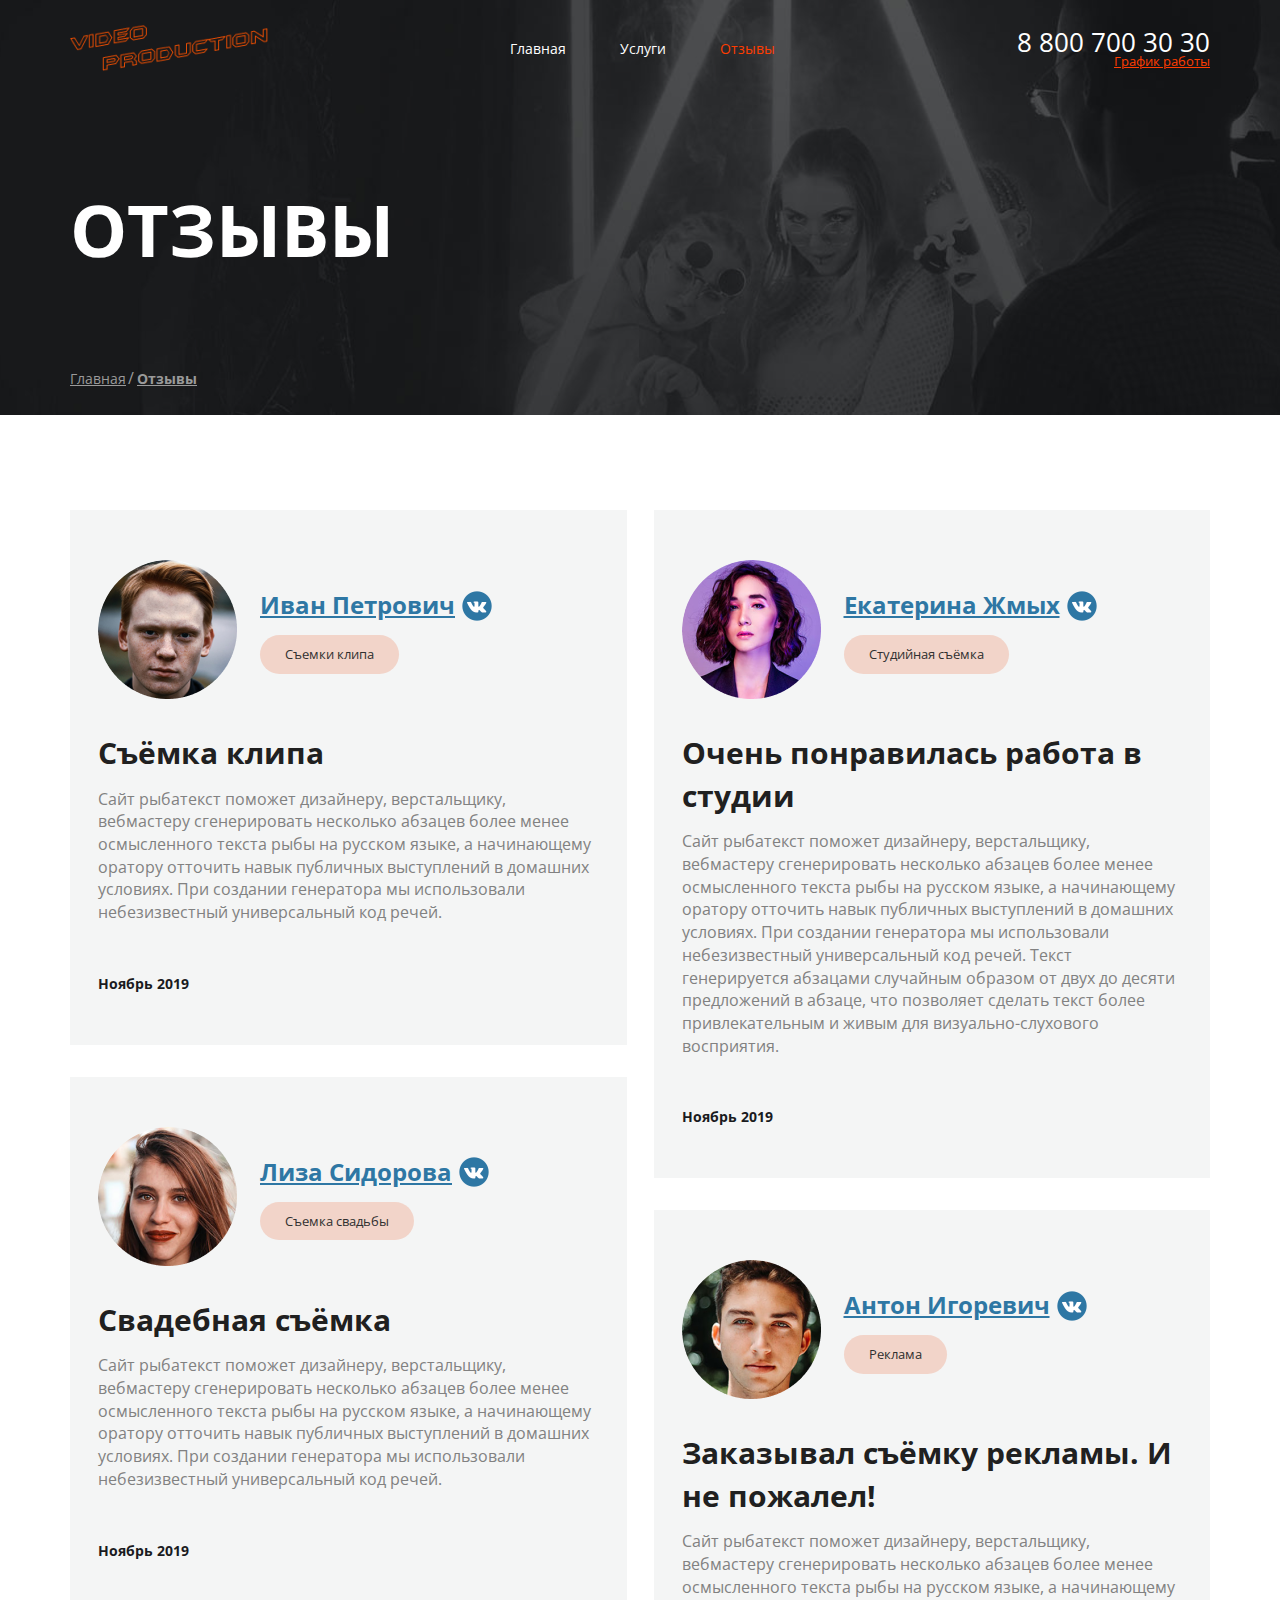
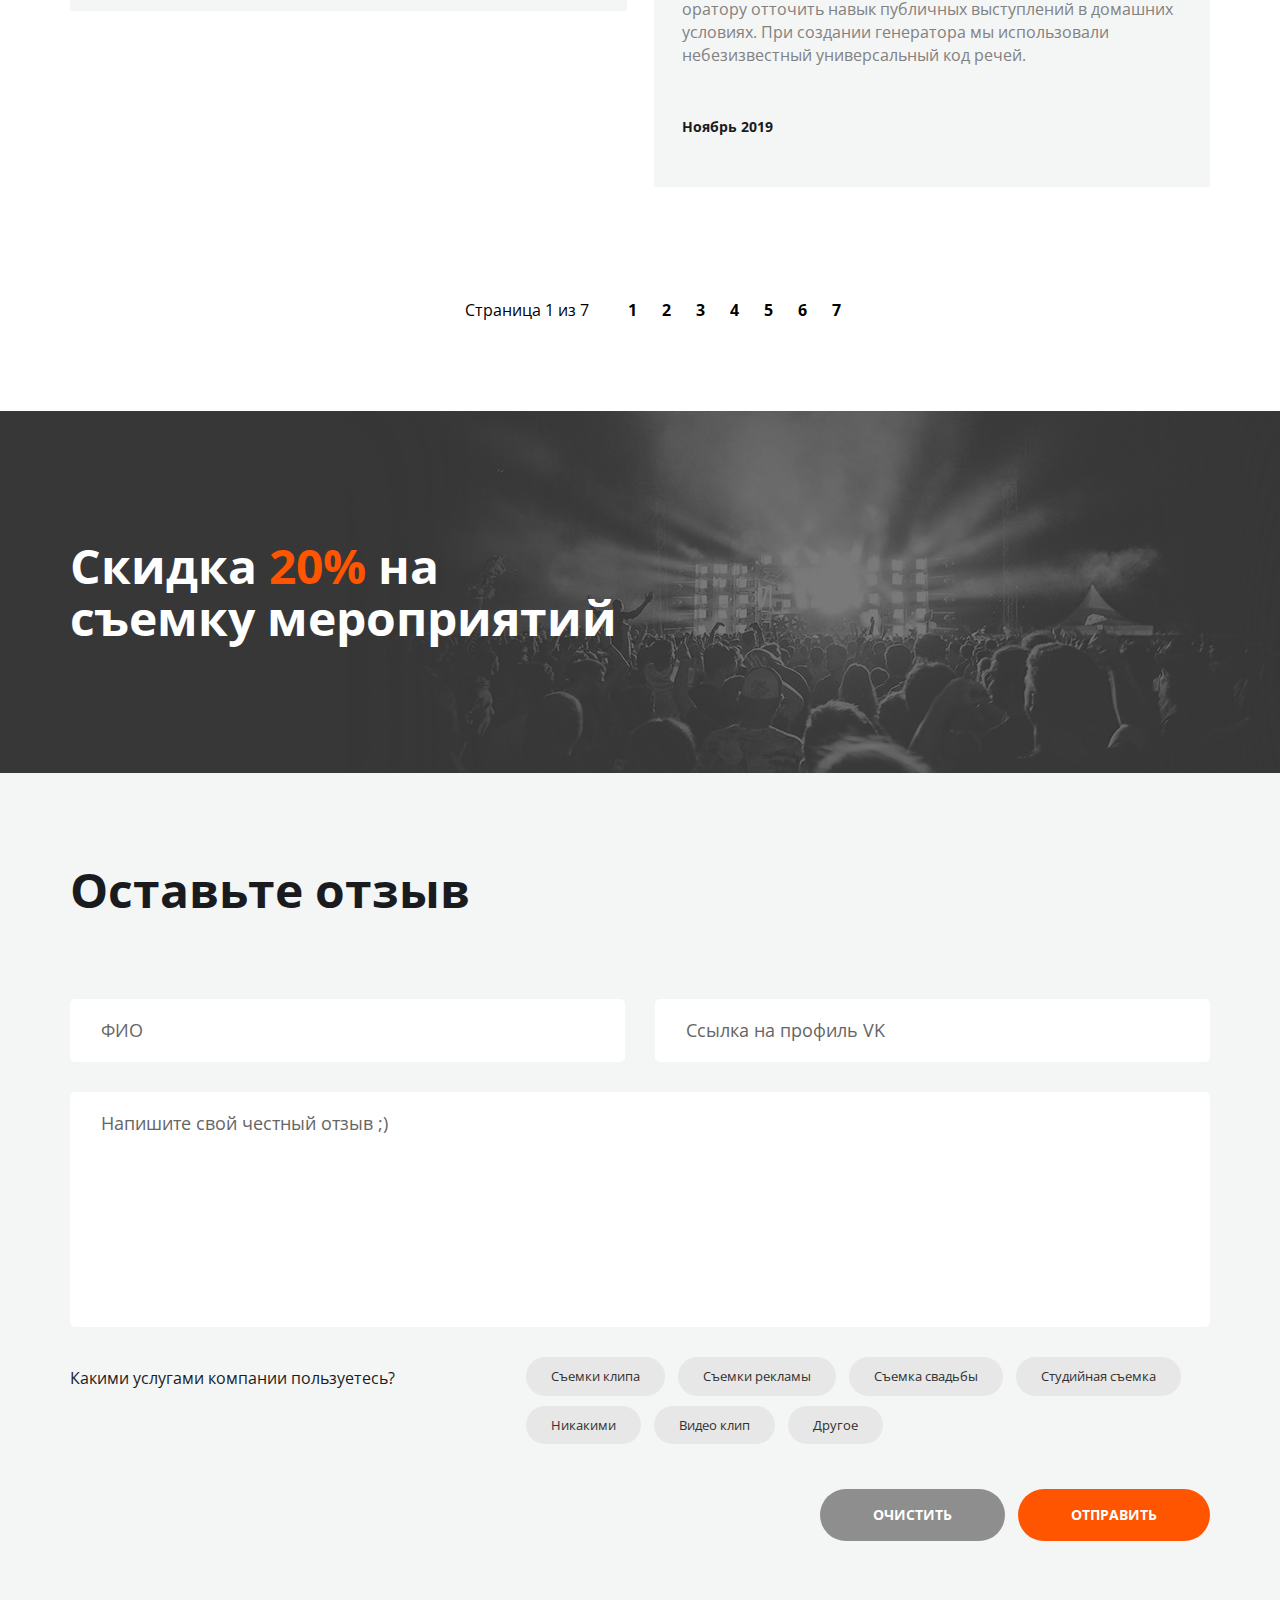
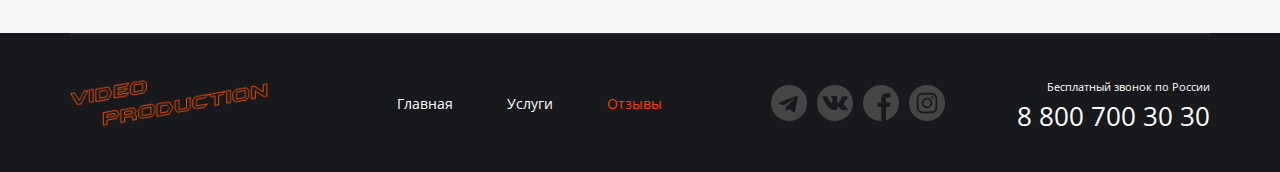
<file: reviews.html>
<!DOCTYPE html>
<html lang="ru">

<head>
    <meta charset="UTF-8">
    <meta http-equiv="X-UA-Compatible" content="IE=edge">
    <meta name="viewport" content="width=device-width, initial-scale=1.0">
    <link href="https://fonts.googleapis.com/css2?family=Open+Sans:wght@400;700;800&display=swap" rel="stylesheet">
    <link rel="stylesheet" href="main.css">
    <title>Reviews</title>
</head>

<body>
    <div class="wrapper">
        <section class="top-line">
            <div class="container top-line__container">
                <header class="header top-line__header">
                    <a href="./index.html" class="logo">
                        <img src="img/logo.png" alt="video logo" class="logo__pic">
                    </a>
                    <nav class="menu">
                        <ul class="menu__list">
                            <li class="menu__item">
                                <a href="./index.html" class="menu__link">Главная</a>
                            </li>
                            <li class="menu__item">
                                <a href="./services.html" class="menu__link">Услуги</a>
                            </li>
                            <li class="menu__item">
                                <a href="./reviews.html" class="menu__link menu__link--active">Отзывы</a>
                            </li>
                        </ul>
                    </nav>

                    <address class="contacts">
                        <a href="tel:+88007003030" class="contacts__phone">8 800 700 30 30</a>
                        <div class="contacts__workhours">График работы</div>
                        <div class="contacts__menu">
                            <ul class="contacts__list">
                                <li class="contacts__item">пн-вс: 09:00 - 20:00</li>
                                <li class="contacts__item">Обед: 14:00-14:30</li>
                            </ul>
                        </div>
                    </address>
                </header>
                <h1 class="page-title">Отзывы</h1>
                <nav class="breadcrumbs">
                    <ul class="breadcrumbs__list">
                        <li class="breadcrumbs__item">
                            <a href="/" class="breadcrumbs__link">Главная</a>
                        </li>
                        <li class="breadcrumbs__item breadcrumbs__item--active">
                            <a href="/" class="breadcrumbs__link">Отзывы</a>
                        </li>
                    </ul>
                </nav>
            </div>
        </section>
        <main class="page-area">
            <div class="container">
                <ul class="reviews">
                    <li class="reviews__item review">
                        <div class="review__header">
                            <div class="review__photo">
                                <div class="avatar">
                                    <img src="./img/reviews/avatar/ivan.png" alt="" class="avatar__img">
                                </div>
                            </div>
                            <div class="review__user">
                                <a href="#" class="review__userlink">
                                    Иван Петрович
                                </a>
                                <ul class="review__tags">
                                    <li class="review__tag-item tag tag--bg--green ">Съемки клипа</li>
                                </ul>
                            </div>
                        </div>
                        <div class="review__content">
                            <h3 class="review__title">Съёмка клипа</h3>
                            <div class="review__content-text">
                                <p> Сайт рыбатекст поможет дизайнеру, верстальщику, вебмастеру сгенерировать несколько
                                    абзацев более менее осмысленного текста рыбы на русском языке, а начинающему оратору
                                    отточить навык публичных выступлений в домашних условиях. При создании генератора мы
                                    использовали небезизвестный универсальный код речей.
                                </p>
                            </div>
                            <time class="review__date">Ноябрь 2019</time>
                        </div>
                    </li>
                    <li class="reviews__item review">
                        <div class="review__header">
                            <div class="review__photo">
                                <div class="avatar">
                                    <img src="./img/reviews/avatar/liza.png" alt="" class="avatar__img">
                                </div>
                            </div>
                            <div class="review__user">
                                <a href="#" class="review__userlink">
                                    Лиза Сидорова
                                </a>
                                <ul class="review__tags">
                                    <li class="review__tag-item tag tag--bg--green">Съемка свадьбы</li>
                                </ul>
                            </div>
                        </div>
                        <div class="review__content">
                            <h3 class="review__title">Свадебная съёмка</h3>
                            <div class="review__content-text">
                                <p> Сайт рыбатекст поможет дизайнеру, верстальщику, вебмастеру сгенерировать несколько
                                    абзацев более менее осмысленного текста рыбы на русском языке, а начинающему оратору
                                    отточить навык публичных выступлений в домашних условиях. При создании генератора мы
                                    использовали небезизвестный универсальный код речей.
                                </p>
                            </div>
                            <time class="review__date">Ноябрь 2019</time>
                        </div>
                    </li>
                    <li class="reviews__item review">
                        <div class="review__header">
                            <div class="review__photo">
                                <div class="avatar">
                                    <img src="./img/reviews/avatar/katya.png" alt="" class="avatar__img">
                                </div>
                            </div>
                            <div class="review__user">
                                <a href="#" class="review__userlink">
                                    Екатерина Жмых
                                </a>
                                <ul class="review__tags">
                                    <li class="review__tag-item tag tag--bg--green">Студийная съёмка</li>
                                </ul>
                            </div>
                        </div>
                        <div class="review__content">
                            <h3 class="review__title">Очень понравилась работа в студии</h3>
                            <div class="review__content-text">
                                <p> Сайт рыбатекст поможет дизайнеру, верстальщику, вебмастеру сгенерировать несколько
                                    абзацев более менее осмысленного текста рыбы на русском языке, а начинающему оратору
                                    отточить навык публичных выступлений в домашних условиях. При создании генератора мы
                                    использовали небезизвестный универсальный код речей. Текст генерируется абзацами
                                    случайным образом от двух до десяти предложений в абзаце, что позволяет сделать
                                    текст более привлекательным и живым для визуально-слухового восприятия.
                                </p>
                            </div>
                            <time class="review__date">Ноябрь 2019</time>
                        </div>
                    </li>

                    <li class="reviews__item review">
                        <div class="review__header">
                            <div class="review__photo">
                                <div class="avatar">
                                    <img src="./img/reviews/avatar/anton.png" alt="" class="avatar__img">
                                </div>
                            </div>
                            <div class="review__user">
                                <a href="#" class="review__userlink">
                                    Антон Игоревич
                                </a>
                                <ul class="review__tags">
                                    <li class="review__tag-item tag tag--bg--green">Реклама</li>
                                </ul>
                            </div>
                        </div>
                        <div class="review__content">
                            <h3 class="review__title">Заказывал съёмку рекламы. И не пожалел!</h3>
                            <div class="review__content-text">
                                <p> Сайт рыбатекст поможет дизайнеру, верстальщику, вебмастеру сгенерировать несколько
                                    абзацев более менее осмысленного текста рыбы на русском языке, а начинающему оратору
                                    отточить навык публичных выступлений в домашних условиях. При создании генератора мы
                                    использовали небезизвестный универсальный код речей.
                                </p>
                            </div>
                            <time class="review__date">Ноябрь 2019</time>
                        </div>
                    </li>
                </ul>
                <div class="paginator paginator--theme--dark paginator--theme--facilitys">
                    <div class="paginator__display">Страница 1 из 7</div>
                    <ul class="paginator__list">
                        <li class="paginator__item paginator__item--active"><a href="" class="paginator__link">1</a>
                        </li>
                        <li class="paginator__item"><a href="" class="paginator__link">2</a></li>
                        <li class="paginator__item"><a href="" class="paginator__link">3</a></li>
                        <li class="paginator__item"><a href="" class="paginator__link">4</a></li>
                        <li class="paginator__item"><a href="" class="paginator__link">5</a></li>
                        <li class="paginator__item"><a href="" class="paginator__link">6</a></li>
                        <li class="paginator__item"><a href="" class="paginator__link">7</a></li>

                    </ul>
                </div>
            </div>
        </main>
        <section class="promo">
            <div class="container">
                <div class="promo__content">
                    <h2 class="promo__title">
                        Скидка <span class="promo__title-special">20%</span> на съемку мероприятий
                    </h2>
                </div>
            </div>
        </section>
        <section class="inner-section inner-section--bg--grey">
            <div class="container">
                <h2 class="inner-section__title">Оставьте отзыв</h2>
                <form class="form">
                    <div class="form__row">
                        <input type="text" placeholder="ФИО" class="form__input">
                        <input type="text" placeholder="Ссылка на профиль VK" class="form__input">
                    </div>
                    <div class="form__row">
                        <textarea class="form__input form__input--textarea">Напишите свой честный отзыв ;)</textarea>
                    </div>
                    <div class="form__controls">
                        <div class="form__controls-title">
                            Какими услугами компании пользуетесь?
                        </div>
                        <ul class="controls">
                            <li class="controls__item">
                                <label class="controls__elem">
                                    <input type="checkbox" class="controls__checkbox">
                                    <div class="tag controls__tag">Съемки клипа</div>
                                </label>
                            </li>
                            <li class="controls__item">
                                <label class="controls__elem">
                                    <input type="checkbox" class="controls__checkbox">
                                    <div class="tag controls__tag">Съемки рекламы</div>
                                </label>
                            </li>
                            <li class="controls__item">
                                <label class="controls__elem">
                                    <input type="checkbox" class="controls__checkbox">
                                    <div class="tag controls__tag">Съемка свадьбы</div>
                                </label>
                            </li>
                            <li class="controls__item">
                                <label class="controls__elem">
                                    <input type="checkbox" class="controls__checkbox">
                                    <div class="tag controls__tag">Студийная съемка</div>
                                </label>
                            </li>
                            <li class="controls__item">
                                <label class="controls__elem">
                                    <input type="checkbox" class="controls__checkbox">
                                    <div class="tag controls__tag">Никакими</div>
                                </label>
                            </li>
                            <li class="controls__item">
                                <label class="controls__elem">
                                    <input type="checkbox" class="controls__checkbox">
                                    <div class="tag controls__tag">Видео клип</div>
                                </label>
                            </li>
                            <li class="controls__item">
                                <label class="controls__elem">
                                    <input type="checkbox" class="controls__checkbox">
                                    <div class="tag controls__tag">Другое</div>
                                </label>
                            </li>
                        </ul>
                    </div>
                    <div class="form__btns">
                        <button type="reset" class="btn form__btn btn--color-grey">Очистить</button>
                        <button type="submit" class="btn form__btn btn--color-black">Отправить</button>
                    </div>
                </form>
            </div>
        </section>
        <footer class="inner-footer">
            <div class="container footer__container">
                <div class="footer__col">
                    <a href="/" class="logo footer__logo">
                        <img src="img/logo.png" alt="video logo" class="logo__pic">
                    </a>
                    <nav class="menu footer__menu">
                        <ul class="menu__list">
                            <li class="menu__item">
                                <a href="" class="menu__link">Главная</a>
                            </li>
                            <li class="menu__item">
                                <a href="" class="menu__link">Услуги</a>
                            </li>
                            <li class="menu__item">
                                <a href="" class="menu__link menu__link--active">Отзывы</a>
                            </li>
                        </ul>
                    </nav>
                </div>

                <div class="footer__col">
                    <div class="social footer__social">
                        <ul class="social__list">
                            <li class="social__item">
                                <a href="" class="social__link social__link--theme-tg">
                                </a>
                            </li>

                            <li class="social__item">
                                <a href="" class="social__link social__link--theme-vk">
                                </a>
                            </li>

                            <li class="social__item">
                                <a href="" class="social__link social__link--theme-fb">
                                </a>
                            </li>

                            <li class="social__item">
                                <a href="" class="social__link social__link--theme-inst">
                                </a>
                            </li>

                        </ul>
                    </div>
                    <address class="contacts footer__contacts">
                        <div class="contacts__callnews">Бесплатный звонок по России</div>
                        <a href="tel:+88007003030" class="contacts__phone">8 800 700 30 30</a>
                    </address>
                </div>
            </div>
        </footer>
    </div>
</body>

</html>
</file>
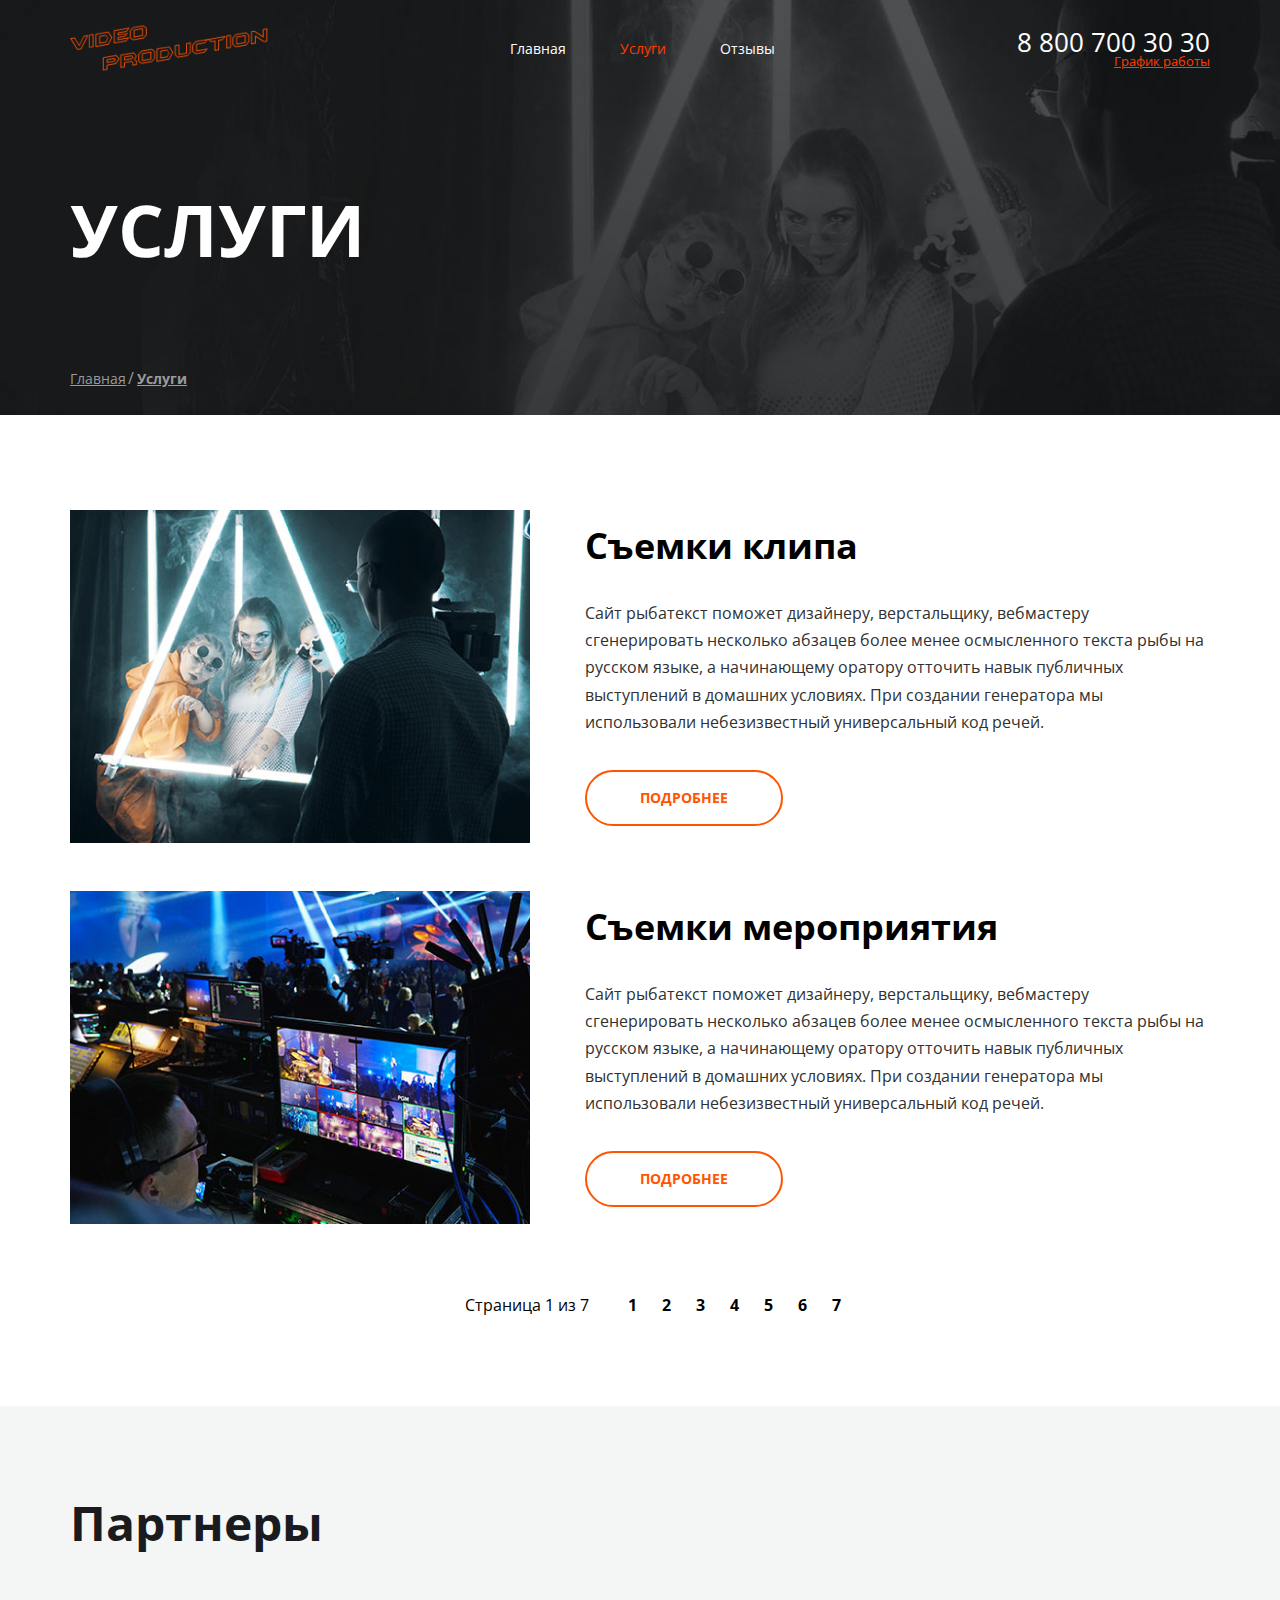
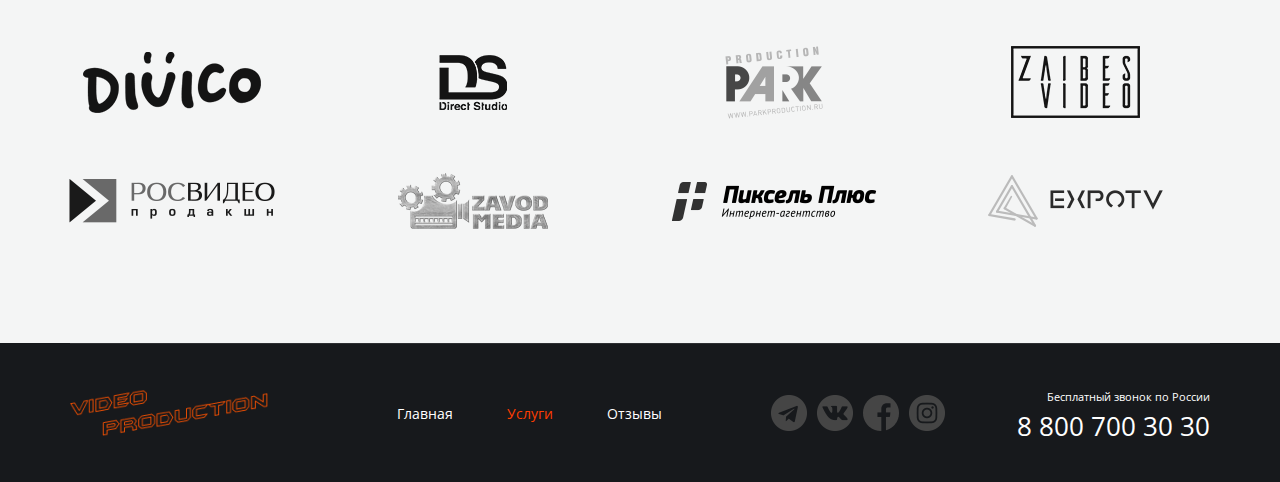
<file: services.html>
<!DOCTYPE html>
<html lang="ru">

<head>
    <meta charset="UTF-8">
    <meta http-equiv="X-UA-Compatible" content="IE=edge">
    <meta name="viewport" content="width=device-width, initial-scale=1.0">
    <link href="https://fonts.googleapis.com/css2?family=Open+Sans:wght@400;700;800&display=swap" rel="stylesheet">
    <link rel="stylesheet" href="main.css">
    <title>Services</title>
</head>

<body>
    <div class="wrapper">
        <section class="top-line">
            <div class="container top-line__container">
                <header class="header top-line__header">
                    <a href="./index.html" class="logo">
                        <img src="img/logo.png" alt="video logo" class="logo__pic">
                    </a>
                    <nav class="menu">
                        <ul class="menu__list">
                            <li class="menu__item">
                                <a href="./index.html" class="menu__link">Главная</a>
                            </li>
                            <li class="menu__item">
                                <a href="./services.html" class="menu__link menu__link--active">Услуги</a>
                            </li>
                            <li class="menu__item">
                                <a href="./reviews.html" class="menu__link">Отзывы</a>
                            </li>
                        </ul>
                    </nav>

                    <address class="contacts">
                        <a href="tel:+88007003030" class="contacts__phone">8 800 700 30 30</a>
                        <div class="contacts__workhours">График работы</div>
                        <div class="contacts__menu">
                            <ul class="contacts__list">
                                <li class="contacts__item">пн-вс: 09:00 - 20:00</li>
                                <li class="contacts__item">Обед: 14:00-14:30</li>
                            </ul>
                        </div>
                    </address>
                </header>
                <h1 class="page-title">Услуги</h1>
                <nav class="breadcrumbs">
                    <ul class="breadcrumbs__list">
                        <li class="breadcrumbs__item">
                            <a href="/" class="breadcrumbs__link">Главная</a>
                        </li>
                        <li class="breadcrumbs__item breadcrumbs__item--active">
                            <a href="/" class="breadcrumbs__link">Услуги</a>
                        </li>
                    </ul>
                </nav>
            </div>
        </section>
        <main class="page-area">
            <div class="container">
                <ul class="facilitys">
                    <li class="facilitys__item">
                        <a href="#" class="facility">
                            <div class="facility__img">
                                <img src="./img/services/girls.png" alt="" class="facility__img-elem">
                            </div>
                            <div class="facility__content">
                                <h2 class="facility__title">
                                    Съемки клипа
                                </h2>
                                <div class="facility__desc">
                                    <p>
                                        Сайт рыбатекст поможет дизайнеру, верстальщику, вебмастеру сгенерировать
                                        несколько абзацев более менее осмысленного текста рыбы на русском языке, а
                                        начинающему оратору отточить навык публичных выступлений в домашних условиях.
                                        При создании генератора мы использовали небезизвестный универсальный код речей.
                                    </p>
                                </div>
                                <div href="" class="btn btn--theme-light facility__btn">ПОДРОБНЕЕ</div>
                            </div>
                        </a>
                    </li>


                    <li class="facilitys__item">
                        <a href="#" class="facility">
                            <div class="facility__img">
                                <img src="./img/services/engineer.png" alt="" class="facility__img-elem">
                            </div>
                            <div class="facility__content">
                                <h2 class="facility__title">
                                    Съемки мероприятия
                                </h2>
                                <div class="facility__desc">
                                    <p>
                                        Сайт рыбатекст поможет дизайнеру, верстальщику, вебмастеру сгенерировать
                                        несколько абзацев более менее осмысленного текста рыбы на русском языке, а
                                        начинающему оратору отточить навык публичных выступлений в домашних условиях.
                                        При создании генератора мы использовали небезизвестный универсальный код речей.
                                    </p>
                                </div>
                                <div href="" class="btn btn--theme-light facility__btn">ПОДРОБНЕЕ</div>
                            </div>
                        </a>
                    </li>


                </ul>
                <div class="paginator paginator--theme--dark paginator--theme--facilitys">
                    <div class="paginator__display">Страница 1 из 7</div>
                    <ul class="paginator__list">
                        <li class="paginator__item paginator__item--active"><a href="" class="paginator__link">1</a>
                        </li>
                        <li class="paginator__item"><a href="" class="paginator__link">2</a></li>
                        <li class="paginator__item"><a href="" class="paginator__link">3</a></li>
                        <li class="paginator__item"><a href="" class="paginator__link">4</a></li>
                        <li class="paginator__item"><a href="" class="paginator__link">5</a></li>
                        <li class="paginator__item"><a href="" class="paginator__link">6</a></li>
                        <li class="paginator__item"><a href="" class="paginator__link">7</a></li>

                    </ul>
                </div>
            </div>
        </main>
        <section class="inner-section inner-section--bg--grey">
            <div class="container">
                <h2 class="inner-section__title">
                    Партнеры
                </h2>
                <ul class="partners">
                    <li class="partners__item">
                        <a href="#" class="partners__link">
                            <img src="./img/services/Partners/divico.png" alt="" class="partners__img">
                        </a>
                    </li>
                    <li class="partners__item">
                        <a href="#" class="partners__link">
                            <img src="./img/services/Partners/ds.png" alt="" class="partners__img">
                        </a>
                    </li>
                    <li class="partners__item">
                        <a href="#" class="partners__link">
                            <img src="./img/services/Partners/park.png" alt="" class="partners__img">
                        </a>
                    </li>
                    <li class="partners__item">
                        <a href="#" class="partners__link">
                            <img src="./img/services/Partners/zvibes.png" alt="" class="partners__img">
                        </a>
                    </li>
                    <li class="partners__item">
                        <a href="#" class="partners__link">
                            <img src="./img/services/Partners/rosvideo.png" alt="" class="partners__img">
                        </a>
                    </li>
                    <li class="partners__item">
                        <a href="#" class="partners__link">
                            <img src="./img/services/Partners/zavod.png" alt="" class="partners__img">
                        </a>
                    </li>
                    <li class="partners__item">
                        <a href="#" class="partners__link">
                            <img src="./img/services/Partners/pixel.png" alt="" class="partners__img">
                        </a>
                    </li>
                    <li class="partners__item">
                        <a href="#" class="partners__link">
                            <img src="./img/services/Partners/expotv.png" alt="" class="partners__img">
                        </a>
                    </li>
                </ul>
            </div>
        </section>
        <footer class="inner-footer">
            <div class="container footer__container">
                <div class="footer__col">
                    <a href="/" class="logo footer__logo">
                        <img src="img/logo.png" alt="video logo" class="logo__pic">
                    </a>
                    <nav class="menu footer__menu">
                        <ul class="menu__list">
                            <li class="menu__item">
                                <a href="" class="menu__link">Главная</a>
                            </li>
                            <li class="menu__item">
                                <a href="" class="menu__link menu__link--active">Услуги</a>
                            </li>
                            <li class="menu__item">
                                <a href="" class="menu__link">Отзывы</a>
                            </li>
                        </ul>
                    </nav>
                </div>

                <div class="footer__col">
                    <div class="social footer__social">
                        <ul class="social__list">
                            <li class="social__item">
                                <a href="" class="social__link social__link--theme-tg">
                                </a>
                            </li>

                            <li class="social__item">
                                <a href="" class="social__link social__link--theme-vk">
                                </a>
                            </li>

                            <li class="social__item">
                                <a href="" class="social__link social__link--theme-fb">
                                </a>
                            </li>

                            <li class="social__item">
                                <a href="" class="social__link social__link--theme-inst">
                                </a>
                            </li>

                        </ul>
                    </div>
                    <address class="contacts footer__contacts">
                        <div class="contacts__callnews">Бесплатный звонок по России</div>
                        <a href="tel:+88007003030" class="contacts__phone">8 800 700 30 30</a>
                    </address>
                </div>
            </div>
        </footer>
    </div>
</body>

</html>
</file>
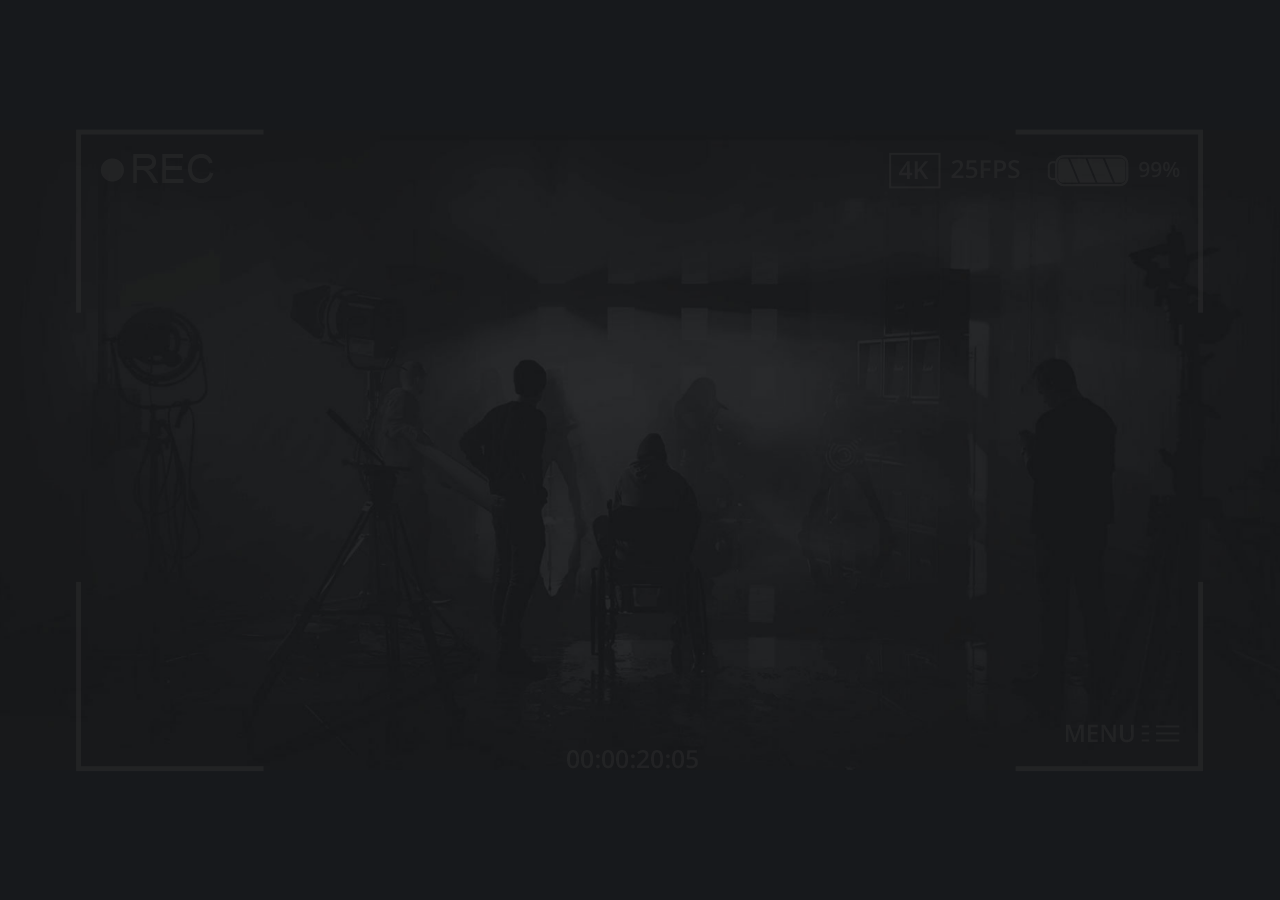
<file: welcome.html>
<!DOCTYPE html>
<html lang="en">
<head>
    <meta charset="UTF-8">
    <meta http-equiv="X-UA-Compatible" content="IE=edge">
    <meta name="viewport" content="width=device-width, initial-scale=1.0">
    <link href="https://fonts.googleapis.com/css2?family=Open+Sans:wght@400;700;800&display=swap" rel="stylesheet">
    <link rel="stylesheet" href="main.css">
    <title>Welcome</title>
</head>
<body>
    <div class="welcome">
        <div class="welcome__container">
            <div class="welcome__video">
                <img src="./img/hello/лого.png" alt="" class="video__logo">
                <a href="/" class="btn">Войти</a>
            </div>
        </div>
    </div>
    
</body>
</html>
</file>
<file: main.css>
@import url(./css/layout/base.css);
@import url(./css/layout/fonts.css);
@import url(./css/layout/normalize.css);
@import url(./css/blocks/header.css);
@import url(./css/blocks/about.css);
@import url(./css/blocks/breadcrumbs.css);
@import url(./css/blocks/btn.css);
@import url(./css/blocks/contacts.css);
@import url(./css/blocks/facility.css);
@import url(./css/blocks/footer.css);
@import url(./css/blocks/hello.css);
@import url(./css/blocks/inner-section.css);
@import url(./css/blocks/logo.css);
@import url(./css/blocks/menu.css);
@import url(./css/blocks/news.css);
@import url(./css/blocks/page-area.css);
@import url(./css/blocks/paginator.css);
@import url(./css/blocks/partners.css);
@import url(./css/blocks/service.css);
@import url(./css/blocks/social.css);
@import url(./css/blocks/top-line.css);
@import url(./css/blocks/welcome.css);
@import url(./css/blocks/animation.css);
@import url(./css/blocks/reviews.css);
@import url(./css/blocks/controls.css);
@import url(./css/blocks/form.css);
@import url(./css/blocks/promo.css);
</file>
